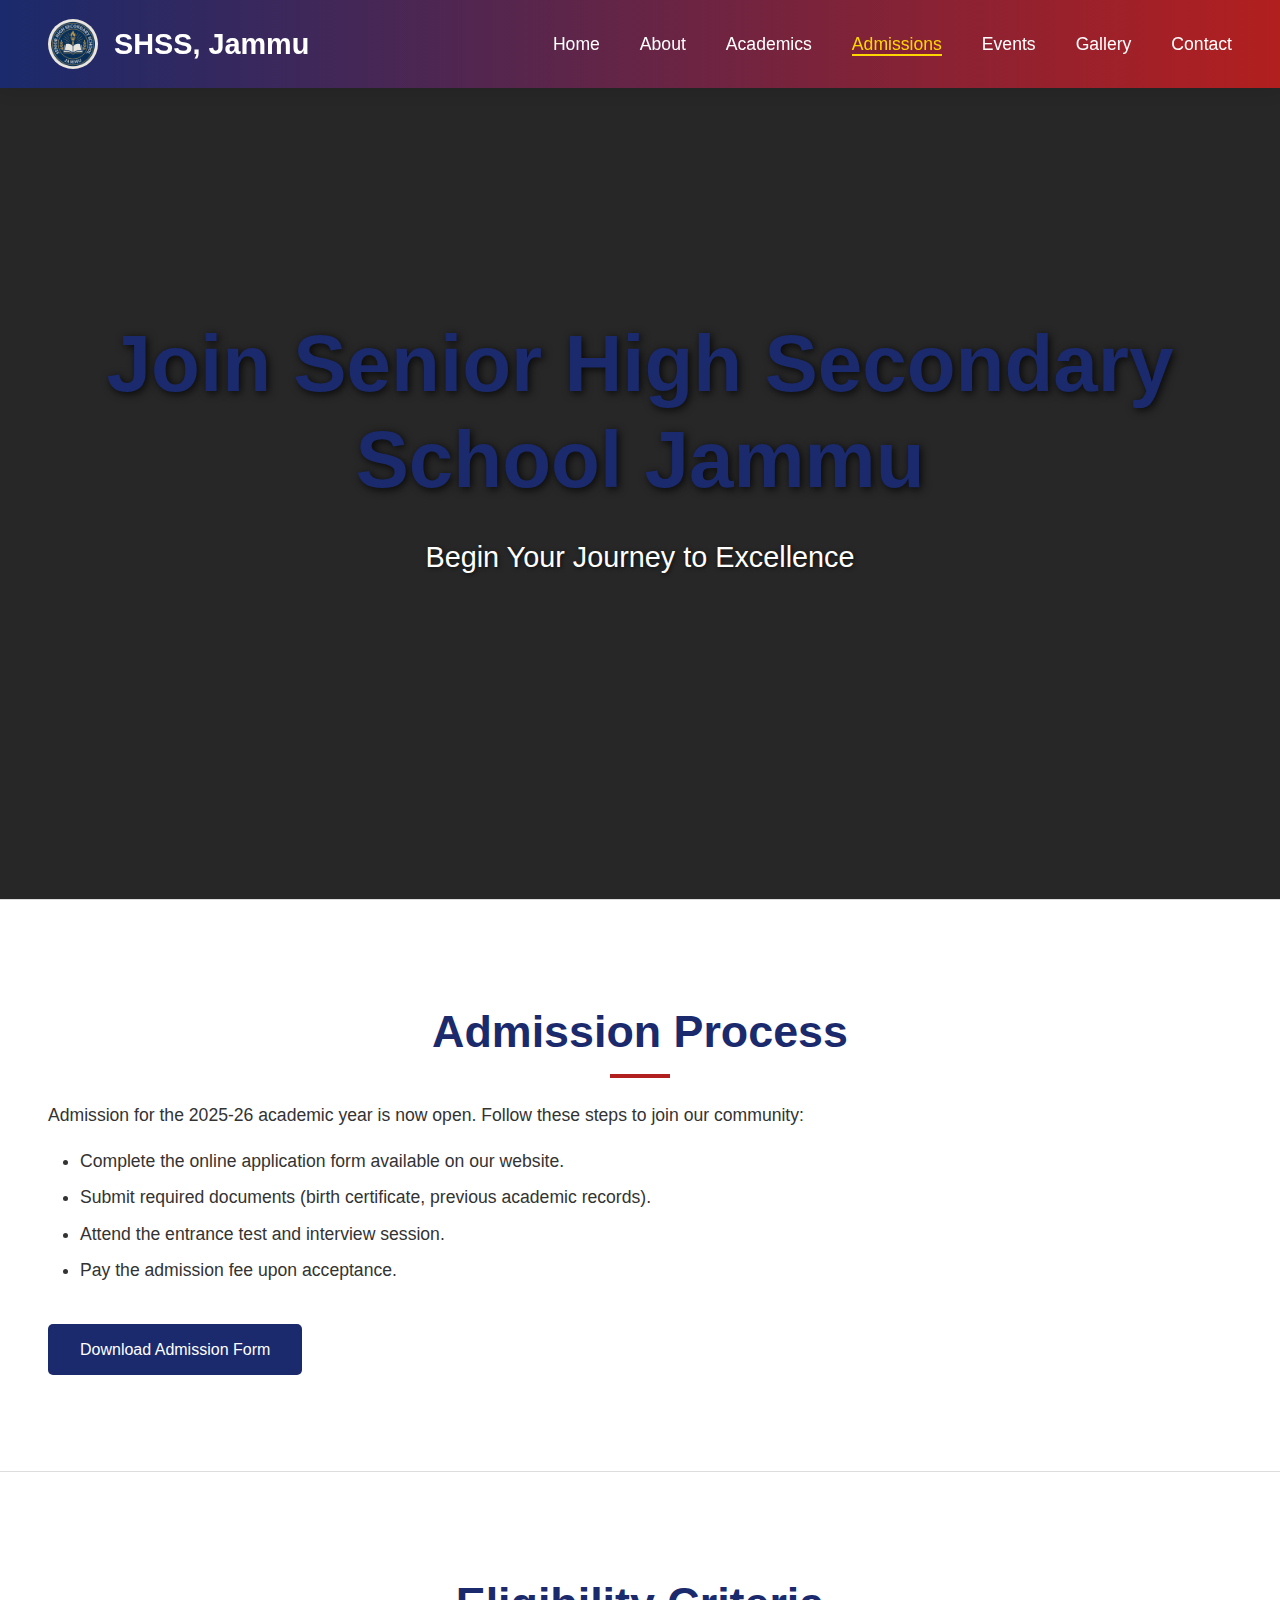
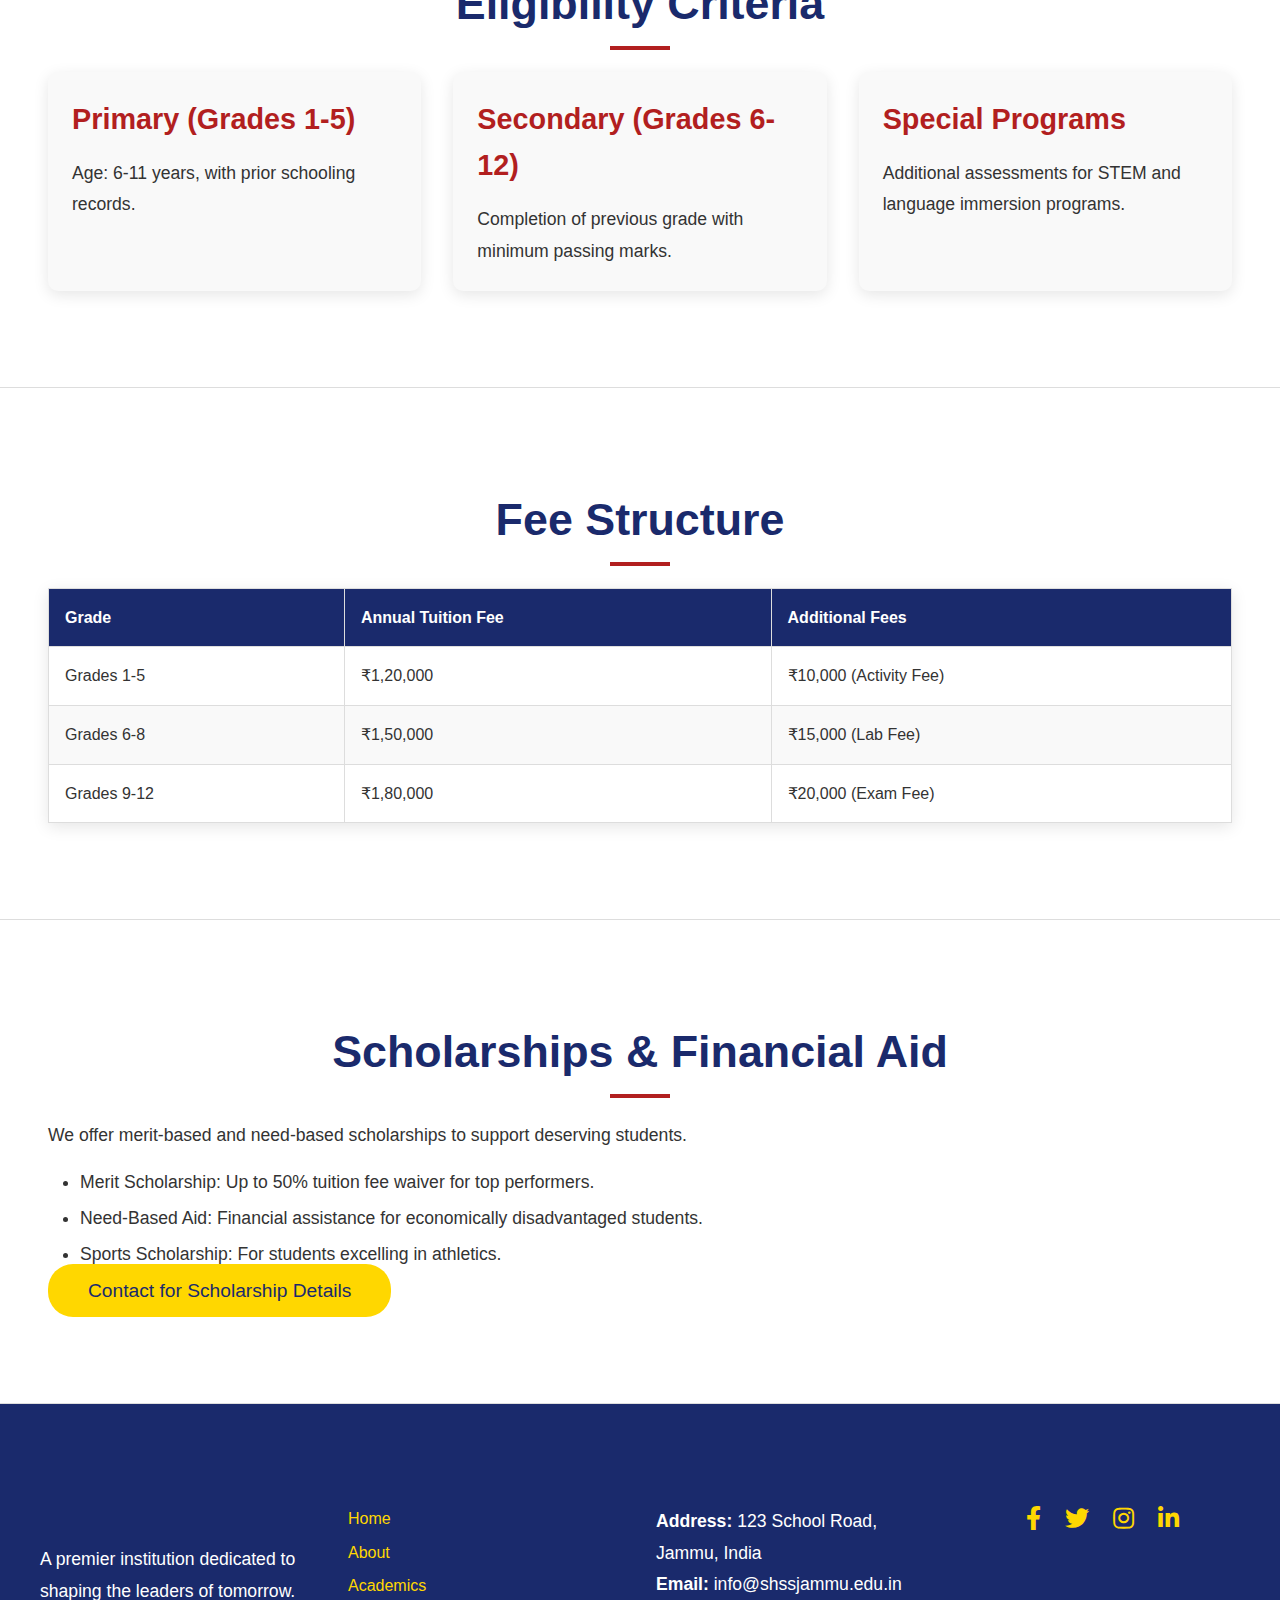
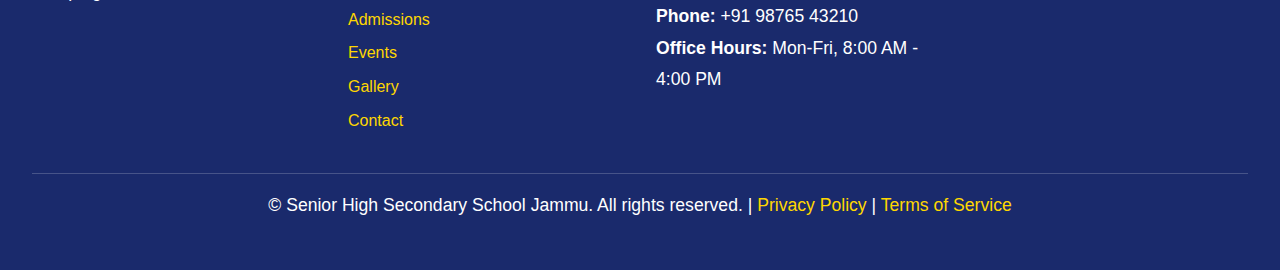
<file: admissions.html>
<!DOCTYPE html>
<html lang="en">
<head>
    <meta charset="UTF-8">
    <meta name="viewport" content="width=device-width, initial-scale=1.0">
    <title>Admissions - Senior High Secondary School Jammu</title>
    <link rel="stylesheet" href="styles.css">
    <link rel="stylesheet" href="https://cdnjs.cloudflare.com/ajax/libs/font-awesome/5.15.4/css/all.min.css">
</head>
<body>
    <!-- Navbar -->
    <nav class="navbar">
        <div class="logo">
            <img src="./assets/school-logo.png" alt="School Logo" class="logo-img">
            <span>SHSS, Jammu</span>
        </div>
        <ul class="nav-links">
            <li><a href="index.html">Home</a></li>
            <li><a href="about.html">About</a></li>
            <li><a href="academics.html">Academics</a></li>
            <li><a href="admissions.html" class="active">Admissions</a></li>
            <li><a href="events.html">Events</a></li>
            <li><a href="gallery.html">Gallery</a></li>
            <li><a href="contact.html">Contact</a></li>
        </ul>
        <div class="hamburger">☰</div>
    </nav>

    <!-- Admissions Hero Section -->
    <section id="admissions-hero" class="hero-section">
        <div class="hero-overlay"></div>
        <div class="hero-content">
            <h1 class="hero-title animate-slide-in">Join Senior High Secondary School Jammu</h1>
            <p class="hero-subtitle animate-fade-in">Begin Your Journey to Excellence</p>
        </div>
    </section>

    <!-- Admission Process Section -->
    <section id="admission-process" class="admissions-section">
        <h2 class="section-title animate-slide-in">Admission Process</h2>
        <div class="admission-details">
            <p>Admission for the 2025-26 academic year is now open. Follow these steps to join our community:</p>
            <ul class="admission-steps">
                <li class="animate-fade-in">Complete the online application form available on our website.</li>
                <li class="animate-fade-in">Submit required documents (birth certificate, previous academic records).</li>
                <li class="animate-fade-in">Attend the entrance test and interview session.</li>
                <li class="animate-fade-in">Pay the admission fee upon acceptance.</li>
            </ul>
            <a href="https://akanksha880.github.io/Portfolio/" class="download-btn animate-scale" onclick="alert('Download link coming soon!')">Download Admission Form</a>
        </div>
    </section>

    <!-- Eligibility Criteria Section -->
    <section id="eligibility" class="admissions-section">
        <h2 class="section-title animate-slide-in">Eligibility Criteria</h2>
        <div class="eligibility-content">
            <div class="eligibility-item animate-slide-left">
                <h3>Primary (Grades 1-5)</h3>
                <p>Age: 6-11 years, with prior schooling records.</p>
            </div>
            <div class="eligibility-item animate-slide-right">
                <h3>Secondary (Grades 6-12)</h3>
                <p>Completion of previous grade with minimum passing marks.</p>
            </div>
            <div class="eligibility-item animate-slide-left">
                <h3>Special Programs</h3>
                <p>Additional assessments for STEM and language immersion programs.</p>
            </div>
        </div>
    </section>

    <!-- Fee Structure Section -->
    <section id="fee-structure" class="admissions-section">
        <h2 class="section-title animate-slide-in">Fee Structure</h2>
        <div class="fee-table">
            <table class="animate-fade-in">
                <thead>
                    <tr>
                        <th>Grade</th>
                        <th>Annual Tuition Fee</th>
                        <th>Additional Fees</th>
                    </tr>
                </thead>
                <tbody>
                    <tr>
                        <td>Grades 1-5</td>
                        <td>₹1,20,000</td>
                        <td>₹10,000 (Activity Fee)</td>
                    </tr>
                    <tr>
                        <td>Grades 6-8</td>
                        <td>₹1,50,000</td>
                        <td>₹15,000 (Lab Fee)</td>
                    </tr>
                    <tr>
                        <td>Grades 9-12</td>
                        <td>₹1,80,000</td>
                        <td>₹20,000 (Exam Fee)</td>
                    </tr>
                </tbody>
            </table>
        </div>
    </section>

    <!-- Scholarships Section -->
    <section id="scholarships" class="admissions-section">
        <h2 class="section-title animate-slide-in">Scholarships & Financial Aid</h2>
        <div class="scholarship-content">
            <p>We offer merit-based and need-based scholarships to support deserving students.</p>
            <ul class="scholarship-list">
                <li class="animate-fade-in">Merit Scholarship: Up to 50% tuition fee waiver for top performers.</li>
                <li class="animate-fade-in">Need-Based Aid: Financial assistance for economically disadvantaged students.</li>
                <li class="animate-fade-in">Sports Scholarship: For students excelling in athletics.</li>
            </ul>
            <a href="contact.html" class="cta-btn primary-btn animate-scale">Contact for Scholarship Details</a>
        </div>
    </section>

    <!-- Footer -->
    <footer class="footer">
        <div class="footer-content">
            <div class="footer-section">
                <h3>Senior High Secondary School Jammu</h3>
                <p>A premier institution dedicated to shaping the leaders of tomorrow.</p>
            </div>
            <div class="footer-section">
                <h3>Quick Links</h3>
                <ul>
                    <li><a href="index.html">Home</a></li>
                    <li><a href="about.html">About</a></li>
                    <li><a href="academics.html">Academics</a></li>
                    <li><a href="admissions.html">Admissions</a></li>
                    <li><a href="events.html">Events</a></li>
                    <li><a href="gallery.html">Gallery</a></li>
                    <li><a href="contact.html">Contact</a></li>
                </ul>
            </div>
            <div class="footer-section">
                <h3>Contact Us</h3>
                <p><strong>Address:</strong> 123 School Road, Jammu, India</p>
                <p><strong>Email:</strong> info@shssjammu.edu.in</p>
                <p><strong>Phone:</strong> +91 98765 43210</p>
                <p><strong>Office Hours:</strong> Mon-Fri, 8:00 AM - 4:00 PM</p>
            </div>
            <div class="footer-section">
                <h3>Follow Us</h3>
                <div class="social-links">
                    <a href="#" class="social-icon"><i class="fab fa-facebook-f"></i></a>
                    <a href="#" class="social-icon"><i class="fab fa-twitter"></i></a>
                    <a href="#" class="social-icon"><i class="fab fa-instagram"></i></a>
                    <a href="#" class="social-icon"><i class="fab fa-linkedin-in"></i></a>
                </div>
            </div>
        </div>
        <div class="footer-bottom">
            <p>© <span id="current-year"></span> Senior High Secondary School Jammu. All rights reserved. | <a href="#">Privacy Policy</a> | <a href="#">Terms of Service</a></p>
        </div>
    </footer>

    <script src="scripts.js"></script>
</body>
</html>
</file>
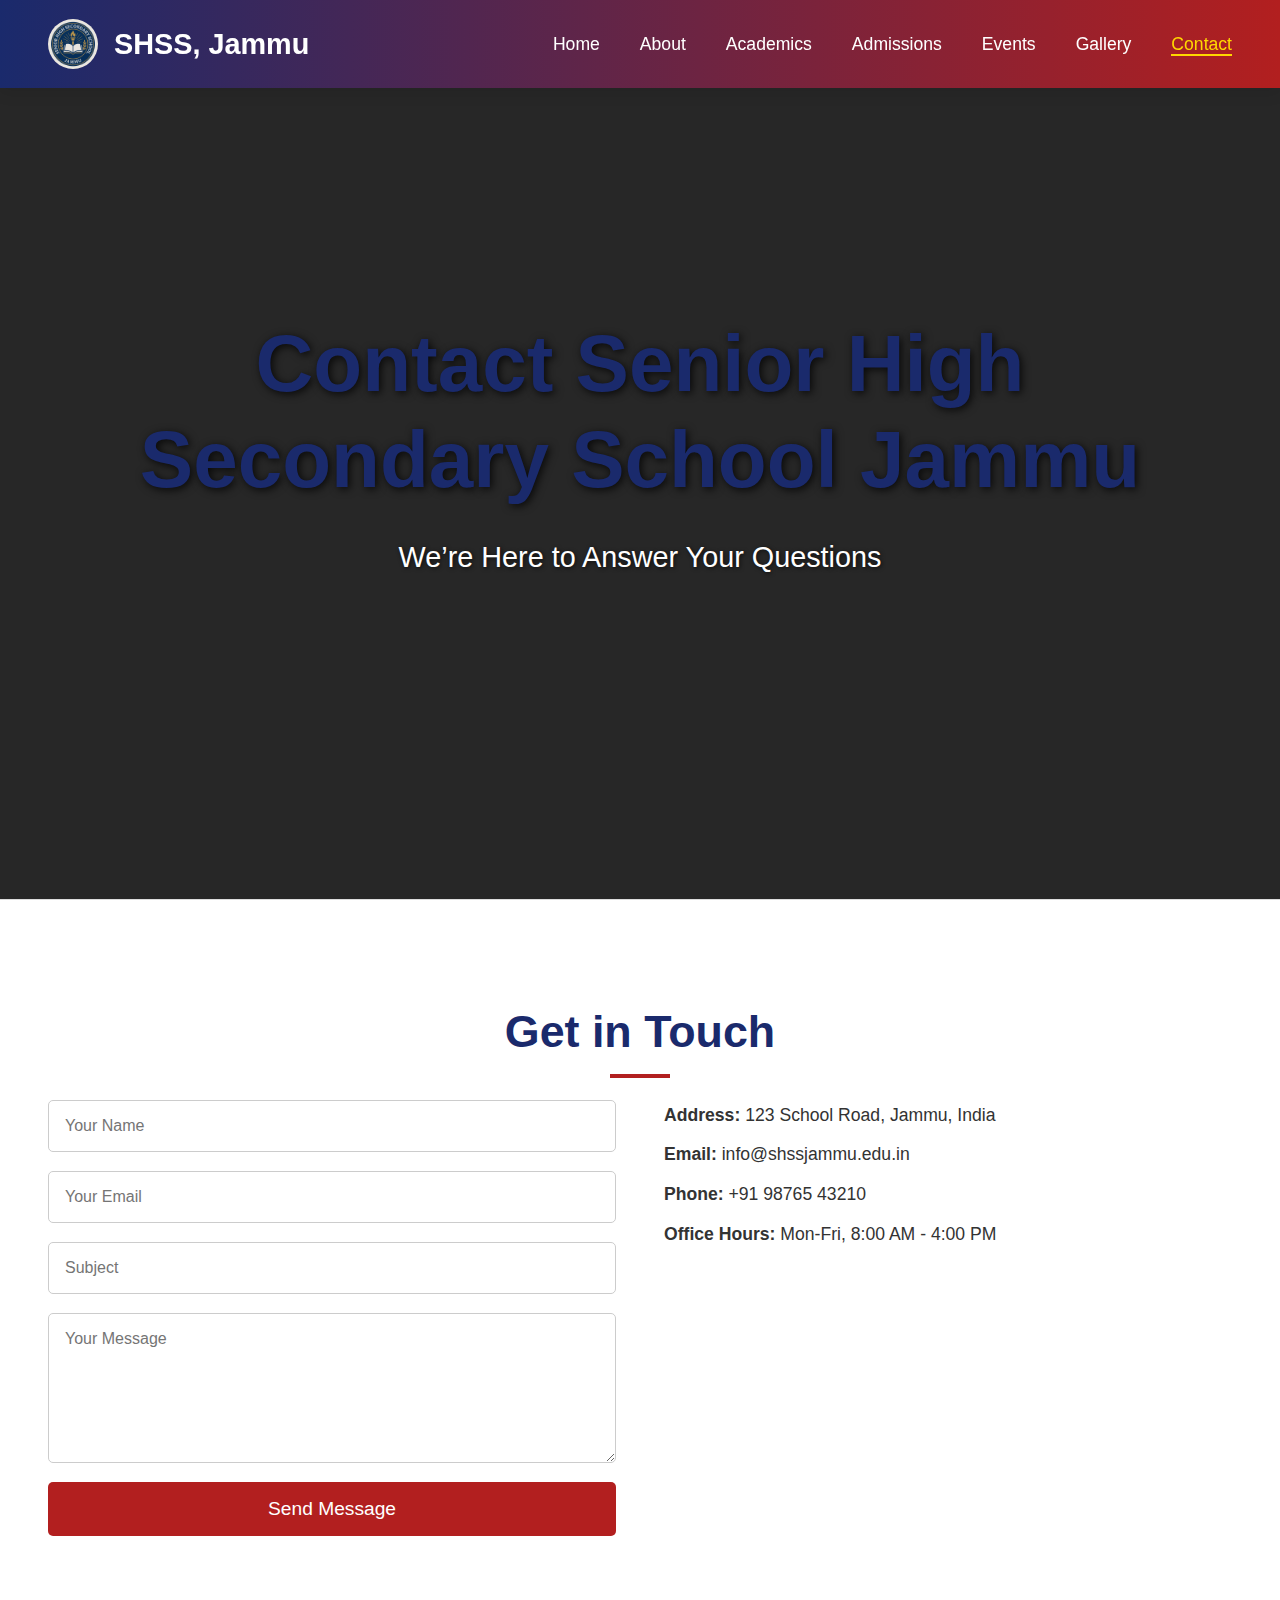
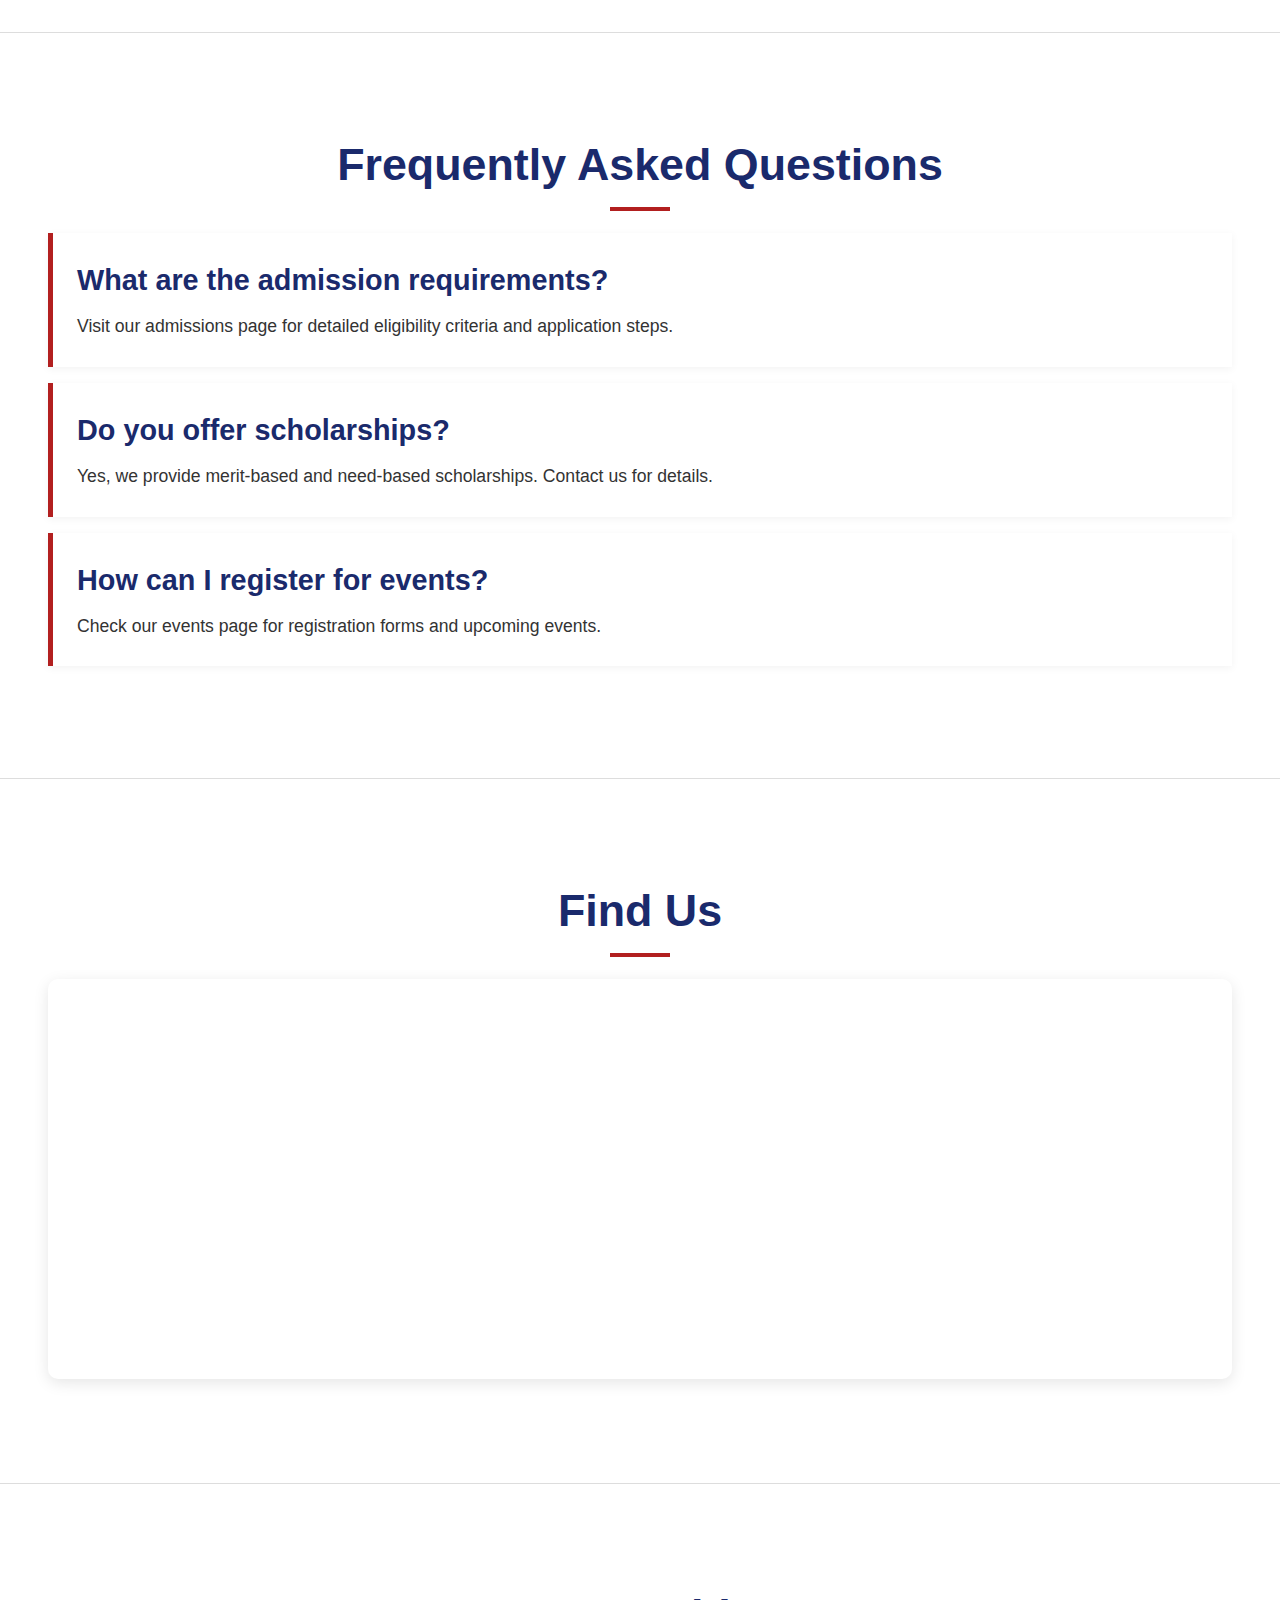
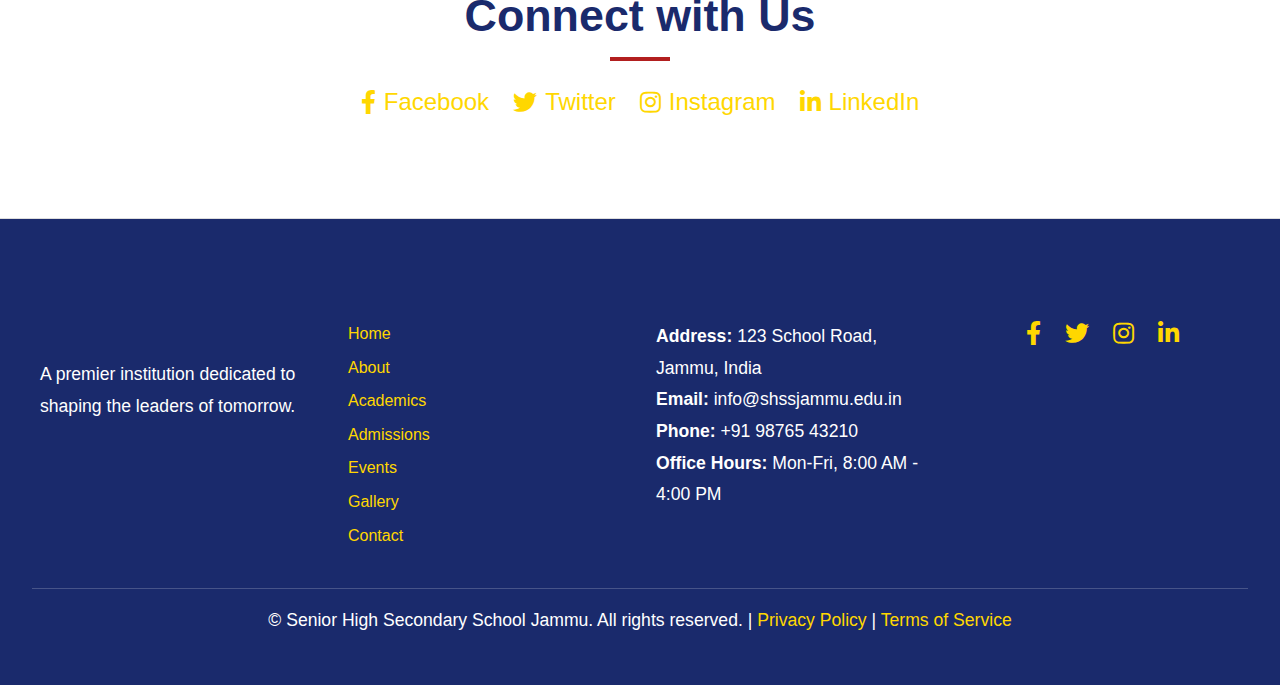
<file: contact.html>
<!DOCTYPE html>
<html lang="en">
<head>
    <meta charset="UTF-8">
    <meta name="viewport" content="width=device-width, initial-scale=1.0">
    <title>Contact Us - Senior High Secondary School Jammu</title>
    <link rel="stylesheet" href="styles.css">
    <link rel="stylesheet" href="https://cdnjs.cloudflare.com/ajax/libs/font-awesome/5.15.4/css/all.min.css">
</head>
<body>
    <!-- Navbar -->
    <nav class="navbar">
        <div class="logo">
            <img src="./assets/school-logo.png" alt="School Logo" class="logo-img">
            <span>SHSS, Jammu</span>
        </div>
        <ul class="nav-links">
            <li><a href="index.html">Home</a></li>
            <li><a href="about.html">About</a></li>
            <li><a href="academics.html">Academics</a></li>
            <li><a href="admissions.html">Admissions</a></li>
            <li><a href="events.html">Events</a></li>
            <li><a href="gallery.html">Gallery</a></li>
            <li><a href="contact.html" class="active">Contact</a></li>
        </ul>
        <div class="hamburger">☰</div>
    </nav>

    <!-- Contact Hero Section -->
    <section id="contact-hero" class="hero-section">
        <div class="hero-overlay"></div>
        <div class="hero-content">
            <h1 class="hero-title animate-slide-in">Contact Senior High Secondary School Jammu</h1>
            <p class="hero-subtitle animate-fade-in">We’re Here to Answer Your Questions</p>
        </div>
    </section>

    <!-- Contact Form Section -->
    <section id="contact-form" class="contact-section">
        <h2 class="section-title animate-slide-in">Get in Touch</h2>
        <div class="contact-container">
            <form id="contact-form" class="animate-fade-in">
                <input type="text" placeholder="Your Name" required>
                <input type="email" placeholder="Your Email" required>
                <input type="text" placeholder="Subject" required>
                <textarea placeholder="Your Message" required></textarea>
                <button type="submit" class="cta-btn primary-btn">Send Message</button>
            </form>
            <div class="contact-info animate-slide-right">
                <p><strong>Address:</strong> 123 School Road, Jammu, India</p>
                <p><strong>Email:</strong> info@shssjammu.edu.in</p>
                <p><strong>Phone:</strong> +91 98765 43210</p>
                <p><strong>Office Hours:</strong> Mon-Fri, 8:00 AM - 4:00 PM</p>
            </div>
        </div>
    </section>

    <!-- FAQ Section -->
    <section id="faq" class="contact-section">
        <h2 class="section-title animate-slide-in">Frequently Asked Questions</h2>
        <div class="faq-container">
            <div class="faq-item animate-fade-in">
                <h3>What are the admission requirements?</h3>
                <p>Visit our admissions page for detailed eligibility criteria and application steps.</p>
            </div>
            <div class="faq-item animate-fade-in">
                <h3>Do you offer scholarships?</h3>
                <p>Yes, we provide merit-based and need-based scholarships. Contact us for details.</p>
            </div>
            <div class="faq-item animate-fade-in">
                <h3>How can I register for events?</h3>
                <p>Check our events page for registration forms and upcoming events.</p>
            </div>
        </div>
    </section>

    <!-- Map Section -->
    <section id="map" class="contact-section">
        <h2 class="section-title animate-slide-in">Find Us</h2>
        <div class="map-container animate-fade-in">
            <iframe src="https://www.google.com/maps/embed?pb=!1m18!1m12!1m3!1d3151.835434509374!2d144.9537363153167!3d-37.81627997975159!2m3!1f0!2f0!3f0!3m2!1i1024!2i768!4f13.1!3m3!1m2!1s0x6ad642af0f11fd81%3A0xf0727e3b7b9b8e0!2s123%20School%20Road%2C%20Jammu!5e0!3m2!1sen!2sin!4v1634567891234!5m2!1sen!2sin" width="100%" height="400" style="border:0;" allowfullscreen="" loading="lazy"></iframe>
        </div>
    </section>

    <!-- Social Media Section -->
    <section id="social-media" class="contact-section">
        <h2 class="section-title animate-slide-in">Connect with Us</h2>
        <div class="social-links animate-fade-in">
            <a href="#" class="social-icon"><i class="fab fa-facebook-f"></i> Facebook</a>
            <a href="#" class="social-icon"><i class="fab fa-twitter"></i> Twitter</a>
            <a href="#" class="social-icon"><i class="fab fa-instagram"></i> Instagram</a>
            <a href="#" class="social-icon"><i class="fab fa-linkedin-in"></i> LinkedIn</a>
        </div>
    </section>

    <!-- Footer -->
    <footer class="footer">
        <div class="footer-content">
            <div class="footer-section">
                <h3>Senior High Secondary School Jammu</h3>
                <p>A premier institution dedicated to shaping the leaders of tomorrow.</p>
            </div>
            <div class="footer-section">
                <h3>Quick Links</h3>
                <ul>
                    <li><a href="index.html">Home</a></li>
                    <li><a href="about.html">About</a></li>
                    <li><a href="academics.html">Academics</a></li>
                    <li><a href="admissions.html">Admissions</a></li>
                    <li><a href="events.html">Events</a></li>
                    <li><a href="gallery.html">Gallery</a></li>
                    <li><a href="contact.html">Contact</a></li>
                </ul>
            </div>
            <div class="footer-section">
                <h3>Contact Us</h3>
                <p><strong>Address:</strong> 123 School Road, Jammu, India</p>
                <p><strong>Email:</strong> info@shssjammu.edu.in</p>
                <p><strong>Phone:</strong> +91 98765 43210</p>
                <p><strong>Office Hours:</strong> Mon-Fri, 8:00 AM - 4:00 PM</p>
            </div>
            <div class="footer-section">
                <h3>Follow Us</h3>
                <div class="social-links">
                    <a href="#" class="social-icon"><i class="fab fa-facebook-f"></i></a>
                    <a href="#" class="social-icon"><i class="fab fa-twitter"></i></a>
                    <a href="#" class="social-icon"><i class="fab fa-instagram"></i></a>
                    <a href="#" class="social-icon"><i class="fab fa-linkedin-in"></i></a>
                </div>
            </div>
        </div>
        <div class="footer-bottom">
            <p>© <span id="current-year"></span> Senior High Secondary School Jammu. All rights reserved. | <a href="#">Privacy Policy</a> | <a href="#">Terms of Service</a></p>
        </div>
    </footer>

    <script src="scripts.js"></script>
</body>
</html>
</file>
<file: styles.css>
/* ==========================================================================
   Reset and Base Styles
   ========================================================================== */
* {
    margin: 0;
    padding: 0;
    box-sizing: border-box;
    font-family: 'Segoe UI', Tahoma, Geneva, Verdana, sans-serif;
    scroll-behavior: smooth;
}

body {
    line-height: 1.6;
    color: #333;
    background: #f4f4f4;
    overflow-x: hidden;
    font-size: 16px;
}

/* ==========================================================================
   Color Palette and Variables
   ========================================================================== */
:root {
    --primary-color: #1a2a6c; /* Deep Blue */
    --secondary-color: #b21f1f; /* Rich Red */
    --accent-color: #ffd700; /* Gold */
    --text-color: #333; /* Dark Gray */
    --light-bg: #f9f9f9; /* Light Gray */
    --white: #fff;
    --dark-overlay: rgba(0, 0, 0, 0.6);
    --shadow: 0 4px 15px rgba(0, 0, 0, 0.1);
    --shadow-light: 0 2px 8px rgba(0, 0, 0, 0.05);
    --transition: all 0.3s ease;
    --border-radius: 10px;
    --max-width: 1200px;
}

/* ==========================================================================
   Typography
   ========================================================================== */
h1, h2, h3, h4, h5, h6 {
    font-weight: 700;
    color: var(--primary-color);
}

h1 { font-size: 5rem; }
h2 { font-size: 2.8rem; }
h3 { font-size: 1.8rem; }
h4 { font-size: 1.4rem; }
p { font-size: 1.1rem; line-height: 1.8; }
a { text-decoration: none; color: var(--accent-color); transition: var(--transition); }
a:hover { color: var(--secondary-color); }

/* ==========================================================================
   Animations
   ========================================================================== */
@keyframes slideIn {
    from { transform: translateY(100px); opacity: 0; }
    to { transform: translateY(0); opacity: 1; }
}

@keyframes slideInLeft {
    from { transform: translateX(-100px); opacity: 0; }
    to { transform: translateX(0); opacity: 1; }
}

@keyframes slideInRight {
    from { transform: translateX(100px); opacity: 0; }
    to { transform: translateX(0); opacity: 1; }
}

@keyframes fadeIn {
    from { opacity: 0; }
    to { opacity: 1; }
}

@keyframes scaleUp {
    from { transform: scale(0.95); }
    to { transform: scale(1); }
}

@keyframes bounce {
    0%, 100% { transform: translateY(0); }
    50% { transform: translateY(-10px); }
}

.animate-slide-in { animation: slideIn 1s ease-out; }
.animate-slide-left { animation: slideInLeft 1s ease-out; }
.animate-slide-right { animation: slideInRight 1s ease-out; }
.animate-fade-in { animation: fadeIn 1.5s ease-in; }
.animate-scale { animation: scaleUp 0.5s ease-out; }
.animate-bounce { animation: bounce 2s infinite; }

/* ==========================================================================
   Navbar
   ========================================================================== */
.navbar {
    position: fixed;
    top: 0;
    left: 0;
    width: 100%;
    background: linear-gradient(90deg, var(--primary-color), var(--secondary-color));
    padding: 1.2rem 3rem;
    display: flex;
    justify-content: space-between;
    align-items: center;
    z-index: 1000;
    box-shadow: var(--shadow);
}

.logo {
    display: flex;
    align-items: center;
    color: var(--white);
    font-size: 1.8rem;
    font-weight: 700;
}

.logo-img {
    width: 50px;
    height: 50px;
    margin-right: 1rem;
    border-radius: 50%;
}

.nav-links {
    list-style: none;
    display: flex;
    align-items: center;
}

.nav-links li {
    margin-left: 2.5rem;
}

.nav-links a {
    color: var(--white);
    font-size: 1.1rem;
    font-weight: 500;
    transition: var(--transition);
}

.nav-links a:hover,
.nav-links a.active {
    color: var(--accent-color);
    border-bottom: 2px solid var(--accent-color);
}

.hamburger {
    display: none;
    color: var(--white);
    font-size: 2rem;
    cursor: pointer;
}

/* ==========================================================================
   Hero Section
   ========================================================================== */
.hero-section {
    position: relative;
    height: 100vh;
    background: linear-gradient(var(--dark-overlay), var(--dark-overlay)), url('https://via.placeholder.com/1920x1080') center/cover no-repeat;
    display: flex;
    flex-direction: column;
    justify-content: center;
    align-items: center;
    text-align: center;
    color: var(--white);
    padding: 0 2rem;
}

.hero-overlay {
    position: absolute;
    top: 0;
    left: 0;
    width: 100%;
    height: 100%;
    background: var(--dark-overlay);
    z-index: 0;
}

.hero-content {
    z-index: 1;
    max-width: var(--max-width);
}

.hero-title {
    font-size: 5rem;
    margin-bottom: 1.5rem;
    text-shadow: 2px 2px 8px rgba(0, 0, 0, 0.8);
    line-height: 1.2;
}

.hero-subtitle {
    font-size: 1.8rem;
    max-width: 900px;
    text-shadow: 1px 1px 4px rgba(0, 0, 0, 0.7);
    margin: 0 auto;
}

.hero-buttons {
    margin-top: 2rem;
    display: flex;
    gap: 1.5rem;
    justify-content: center;
}

.cta-btn {
    padding: 1rem 2.5rem;
    border: none;
    border-radius: 25px;
    font-size: 1.2rem;
    cursor: pointer;
    transition: var(--transition);
    font-weight: 500;
}

.primary-btn {
    background: var(--accent-color);
    color: var(--primary-color);
}

.primary-btn:hover {
    background: #ffcc00;
    transform: scale(1.05);
}

.secondary-btn {
    background: transparent;
    border: 2px solid var(--accent-color);
    color: var(--accent-color);
}

.secondary-btn:hover {
    background: var(--accent-color);
    color: var(--primary-color);
    transform: scale(1.05);
}

.hero-stats {
    margin-top: 3rem;
    display: flex;
    gap: 3rem;
    justify-content: center;
    flex-wrap: wrap;
}

.stat-item {
    text-align: center;
    min-width: 150px;
}

.stat-number {
    font-size: 2.5rem;
    font-weight: 700;
    color: var(--accent-color);
    display: block;
    margin-bottom: 0.5rem;
}

.hero-video video {
    position: absolute;
    top: 0;
    left: 0;
    width: 100%;
    height: 100%;
    object-fit: cover;
    z-index: -1;
}

/* ==========================================================================
   General Section Styling
   ========================================================================== */
section {
    padding: 6rem 3rem;
    background: var(--white);
    border-bottom: 1px solid #ddd;
}

.section-title {
    font-size: 2.8rem;
    color: var(--primary-color);
    text-align: center;
    margin-bottom: 2rem;
    position: relative;
}

.section-title::after {
    content: '';
    width: 60px;
    height: 4px;
    background: var(--secondary-color);
    position: absolute;
    bottom: -10px;
    left: 50%;
    transform: translateX(-50%);
}

/* ==========================================================================
   Quick Links Section (Index Page)
   ========================================================================== */
.quick-links-section {
    background: var(--light-bg);
    padding: 6rem 3rem;
}

.quick-links-grid {
    display: grid;
    grid-template-columns: repeat(auto-fit, minmax(250px, 1fr));
    gap: 2rem;
    max-width: var(--max-width);
    margin: 0 auto;
}

.quick-link-card {
    background: var(--white);
    padding: 2rem;
    border-radius: var(--border-radius);
    box-shadow: var(--shadow);
    text-align: center;
    transition: var(--transition);
}

.quick-link-card:hover {
    transform: translateY(-10px);
    box-shadow: 0 6px 20px rgba(0, 0, 0, 0.15);
}

.quick-link-card img {
    width: 100%;
    border-radius: var(--border-radius);
    margin-bottom: 1rem;
    object-fit: cover;
}

.quick-link-card h3 {
    font-size: 1.5rem;
    color: var(--secondary-color);
    margin-bottom: 1rem;
}

.quick-link-card p {
    font-size: 1rem;
    color: var(--text-color);
}

/* ==========================================================================
   Why Choose Us Section (Index Page)
   ========================================================================== */
.why-choose-us-section {
    background: var(--white);
    padding: 6rem 3rem;
}

.why-choose-us-grid {
    display: grid;
    grid-template-columns: repeat(auto-fit, minmax(250px, 1fr));
    gap: 2rem;
    max-width: var(--max-width);
    margin: 0 auto;
}

.why-card {
    background: var(--light-bg);
    padding: 2rem;
    border-radius: var(--border-radius);
    text-align: center;
    box-shadow: var(--shadow);
    transition: var(--transition);
}

.why-card:hover {
    transform: translateY(-10px);
    box-shadow: 0 6px 20px rgba(0, 0, 0, 0.15);
}

.why-card i {
    font-size: 2.5rem;
    color: var(--secondary-color);
    margin-bottom: 1rem;
}

.why-card h3 {
    font-size: 1.5rem;
    color: var(--primary-color);
    margin-bottom: 1rem;
}

.why-card p {
    font-size: 1rem;
    color: var(--text-color);
}

/* ==========================================================================
   Testimonials Section (Index Page)
   ========================================================================== */
.testimonials-section {
    background: var(--light-bg);
    padding: 6rem 3rem;
}

.testimonials-slider {
    max-width: var(--max-width);
    margin: 0 auto;
    position: relative;
    overflow: hidden;
}

.testimonials-slider .testimonial-item {
    background: var(--white);
    padding: 2rem;
    border-radius: var(--border-radius);
    text-align: center;
    box-shadow: var(--shadow);
    transition: var(--transition);
    width: 100%;
}

.testimonial-item img {
    width: 100px;
    height: 100px;
    border-radius: 50%;
    margin-bottom: 1rem;
    object-fit: cover;
}

.testimonial-item p {
    font-style: italic;
    margin-bottom: 1rem;
    font-size: 1.1rem;
    color: var(--text-color);
}

.testimonial-item h4 {
    color: var(--secondary-color);
    font-size: 1.2rem;
}

.slider-prev, .slider-next {
    position: absolute;
    top: 50%;
    transform: translateY(-50%);
    background: var(--dark-overlay);
    color: var(--white);
    border: none;
    padding: 1rem;
    cursor: pointer;
    font-size: 1.5rem;
    border-radius: 50%;
    transition: var(--transition);
}

.slider-prev:hover, .slider-next:hover {
    background: var(--secondary-color);
}

.slider-prev { left: 10px; }
.slider-next { right: 10px; }

/* ==========================================================================
   CTA Section (Index Page)
   ========================================================================== */
.cta-section {
    background: linear-gradient(var(--primary-color), var(--secondary-color));
    color: var(--white);
    text-align: center;
    padding: 4rem 2rem;
}

.cta-text {
    font-size: 1.5rem;
    max-width: 800px;
    margin: 0 auto 2rem;
}

/* ==========================================================================
   About Page Sections
   ========================================================================== */
.about-section {
    background: var(--light-bg);
    padding: 6rem 3rem;
}

.mission-content, .academic-content {
    display: flex;
    justify-content: space-between;
    align-items: center;
    max-width: var(--max-width);
    margin: 0 auto;
    gap: 3rem;
}

.mission-text, .academic-text {
    flex: 1;
    font-size: 1.1rem;
    line-height: 1.8;
}

.mission-text h3, .academic-text h3 {
    color: var(--secondary-color);
    margin-bottom: 1rem;
}

.mission-image, .academic-image {
    flex: 1;
}

.mission-image img, .academic-image img {
    width: 100%;
    border-radius: var(--border-radius);
    box-shadow: var(--shadow);
    object-fit: cover;
}

.history-timeline {
    max-width: var(--max-width);
    margin: 0 auto;
}

.timeline-item {
    background: var(--white);
    padding: 1.5rem;
    margin-bottom: 1rem;
    border-left: 5px solid var(--secondary-color);
    box-shadow: var(--shadow-light);
    transition: var(--transition);
}

.timeline-item:hover {
    transform: translateX(10px);
}

.timeline-item h3 {
    color: var(--primary-color);
    margin-bottom: 0.5rem;
}

.team-grid, .facilities-grid, .extracurricular-grid, .special-programs-grid {
    display: grid;
    grid-template-columns: repeat(auto-fit, minmax(250px, 1fr));
    gap: 2rem;
    max-width: var(--max-width);
    margin: 0 auto;
}

.team-card, .facility-card, .extracurricular-card, .program-card {
    background: var(--white);
    padding: 2rem;
    border-radius: var(--border-radius);
    textured-align: center;
    box-shadow: var(--shadow);
    transition: var(--transition);
}

.team-card:hover, .facility-card:hover, .extracurricular-card:hover, .program-card:hover {
    transform: translateY(-10px);
    box-shadow: 0 6px 20px rgba(0, 0, 0, 0.15);
}

.team-card img, .facility-card img, .extracurricular-card img {
    width: 100%;
    border-radius: var(--border-radius);
    margin-bottom: 1rem;
    object-fit: cover;
}

.team-card h3, .facility-card h3, .extracurricular-card h3, .program-card h3 {
    font-size: 1.5rem;
    color: var(--secondary-color);
    margin-bottom: 0.5rem;
}

/* ==========================================================================
   Academics Page Sections
   ========================================================================== */
.academics-section {
    background: var(--light-bg);
    padding: 6rem 3rem;
}

.special-programs-grid .program-card {
    padding: 1.5rem;
}

/* ==========================================================================
   Admissions Page Sections
   ========================================================================== */
.admissions-section {
    background: var(--white);
    padding: 6rem 3rem;
}

.admission-details {
    max-width: var(--max-width);
    margin: 0 auto;
    text-align: left;
}

.admission-steps {
    list-style: disc;
    margin-left: 2rem;
    margin-top: 1rem;
}

.admission-steps li {
    margin-bottom: 0.5rem;
    font-size: 1.1rem;
}

.download-btn {
    display: inline-block;
    margin-top: 2rem;
    padding: 0.8rem 2rem;
    background: var(--primary-color);
    color: var(--white);
    border-radius: 5px;
    transition: var(--transition);
}

.download-btn:hover {
    background: var(--secondary-color);
    transform: scale(1.05);
}

.eligibility-content {
    display: flex;
    flex-wrap: wrap;
    gap: 2rem;
    max-width: var(--max-width);
    margin: 0 auto;
}

.eligibility-item {
    flex: 1;
    min-width: 250px;
    background: var(--light-bg);
    padding: 1.5rem;
    border-radius: var(--border-radius);
    box-shadow: var(--shadow);
}

.eligibility-item h3 {
    color: var(--secondary-color);
    margin-bottom: 1rem;
}

.fee-table {
    max-width: var(--max-width);
    margin: 0 auto;
}

.fee-table table {
    width: 100%;
    border-collapse: collapse;
    background: var(--white);
    box-shadow: var(--shadow);
}

.fee-table th, .fee-table td {
    padding: 1rem;
    border: 1px solid #ddd;
    text-align: left;
}

.fee-table th {
    background: var(--primary-color);
    color: var(--white);
}

.fee-table tr:nth-child(even) {
    background: var(--light-bg);
}

.scholarship-content {
    max-width: var(--max-width);
    margin: 0 auto;
}

.scholarship-list {
    list-style: disc;
    margin-left: 2rem;
    margin-top: 1rem;
}

.scholarship-list li {
    margin-bottom: 0.5rem;
    font-size: 1.1rem;
}

/* ==========================================================================
   Events Page Sections
   ========================================================================== */
.events-section {
    background: var(--light-bg);
    padding: 6rem 3rem;
}

.event-container {
    max-width: var(--max-width);
    margin: 0 auto;
}

.event-item {
    background: var(--white);
    padding: 1.5rem;
    margin-bottom: 1rem;
    border-left: 5px solid var(--secondary-color);
    box-shadow: var(--shadow-light);
    transition: var(--transition);
}

.event-item:hover {
    transform: translateX(10px);
}

.event-item h3 {
    color: var(--primary-color);
    margin-bottom: 0.5rem;
}

.registration-form {
    max-width: 600px;
    margin: 0 auto;
}

.registration-form form {
    display: flex;
    flex-direction: column;
    gap: 1.2rem;
}

.registration-form input, .registration-form select {
    padding: 1rem;
    border: 1px solid #ccc;
    border-radius: 5px;
    font-size: 1rem;
}

.registration-form select {
    appearance: none;
    background: url('data:image/svg+xml;utf8,<svg xmlns="http://www.w3.org/2000/svg" viewBox="0 0 24 24" fill="none" stroke="%23333" stroke-width="2"><path d="M6 9l6 6 6-6"/></svg>') no-repeat right 1rem center/12px;
}

.gallery-preview {
    display: grid;
    grid-template-columns: repeat(auto-fit, minmax(250px, 1fr));
    gap: 2rem;
    max-width: var(--max-width);
    margin: 0 auto;
}

.gallery-item img {
    width: 100%;
    border-radius: var(--border-radius);
    box-shadow: var(--shadow);
}

/* ==========================================================================
   Gallery Page Sections
   ========================================================================== */
.gallery-section {
    background: var(--light-bg);
    padding: 6rem 3rem;
}

.gallery-slider {
    max-width: var(--max-width);
    margin: 0 auto;
    position: relative;
    overflow: hidden;
}

.slides {
    display: flex;
    transition: transform 0.5s ease;
}

.slide {
    min-width: 100%;
    text-align: center;
}

.slide img {
    width: 80%;
    border-radius: var(--border-radius);
    box-shadow: var(--shadow);
    object-fit: cover;
}

.slide p {
    margin-top: 1rem;
    font-size: 1.1rem;
    color: var(--text-color);
}

.prev, .next {
    position: absolute;
    top: 50%;
    transform: translateY(-50%);
    background: var(--dark-overlay);
    color: var(--white);
    border: none;
    padding: 1rem;
    cursor: pointer;
    font-size: 1.5rem;
    border-radius: 50%;
    transition: var(--transition);
}

.prev:hover, .next:hover {
    background: var(--secondary-color);
}

.prev { left: 10px; }
.next { right: 10px; }

.gallery-grid {
    display: grid;
    grid-template-columns: repeat(auto-fit, minmax(250px, 1fr));
    gap: 2rem;
    max-width: var(--max-width);
    margin: 0 auto;
}

/* ==========================================================================
   Contact Page Sections
   ========================================================================== */
.contact-section {
    background: var(--white);
    padding: 6rem 3rem;
}

.contact-container {
    display: flex;
    justify-content: space-between;
    max-width: var(--max-width);
    margin: 0 auto;
    gap: 3rem;
}

.contact-container form {
    flex: 1;
    display: flex;
    flex-direction: column;
    gap: 1.2rem;
}

.contact-container input, .contact-container textarea {
    padding: 1rem;
    border: 1px solid #ccc;
    border-radius: 5px;
    font-size: 1rem;
}

.contact-container textarea {
    resize: vertical;
    min-height: 150px;
}

.contact-container button {
    background: var(--secondary-color);
    color: var(--white);
    border: none;
    border-radius: 5px;
    padding: 1rem;
    cursor: pointer;
    transition: var(--transition);
}

.contact-container button:hover {
    background: #8e1a1a;
    transform: scale(1.05);
}

.contact-info {
    flex: 1;
    font-size: 1.1rem;
}

.contact-info p {
    margin-bottom: 0.5rem;
}

.faq-container {
    max-width: var(--max-width);
    margin: 0 auto;
}

.faq-item {
    background: var(--white);
    padding: 1.5rem;
    margin-bottom: 1rem;
    border-left: 5px solid var(--secondary-color);
    box-shadow: var(--shadow-light);
    transition: var(--transition);
}

.faq-item:hover {
    transform: translateX(10px);
}

.faq-item h3 {
    color: var(--primary-color);
    margin-bottom: 0.5rem;
}

.map-container {
    max-width: var(--max-width);
    margin: 0 auto;
}

.map-container iframe {
    width: 100%;
    border-radius: var(--border-radius);
    box-shadow: var(--shadow);
}

.social-links {
    display: flex;
    gap: 1.5rem;
    justify-content: center;
    flex-wrap: wrap;
}

.social-icon {
    font-size: 1.5rem;
    color: var(--accent-color);
    display: flex;
    align-items: center;
    gap: 0.5rem;
}

.social-icon:hover {
    color: var(--secondary-color);
}

/* ==========================================================================
   Footer
   ========================================================================== */
.footer {
    background: var(--primary-color);
    color: var(--white);
    padding: 3rem 2rem;
}

.footer-content {
    display: grid;
    grid-template-columns: repeat(auto-fit, minmax(250px, 1fr));
    gap: 2rem;
    max-width: var(--max-width);
    margin: 0 auto;
}

.footer-section h3 {
    font-size: 1.5rem;
    margin-bottom: 1rem;
}

.footer-section ul {
    list-style: none;
}

.footer-section ul li {
    margin-bottom: 0.5rem;
}

.footer-section a {
    color: var(--accent-color);
    transition: var(--transition);
}

.footer-section a:hover {
    text-decoration: underline;
}

.footer-bottom {
    text-align: center;
    margin-top: 2rem;
    padding-top: 1rem;
    border-top: 1px solid rgba(255, 255, 255, 0.2);
}

/* ==========================================================================
   Back to Top Button
   ========================================================================== */
.back-to-top {
    position: fixed;
    bottom: 20px;
    right: 20px;
    background: var(--secondary-color);
    color: var(--white);
    border: none;
    border-radius: 50%;
    width: 50px;
    height: 50px;
    font-size: 1.5rem;
    cursor: pointer;
    display: none;
    transition: var(--transition);
    z-index: 1000;
}

.back-to-top:hover {
    background: var(--accent-color);
    transform: scale(1.1);
}

/* ==========================================================================
   Utility Classes
   ========================================================================== */
.text-center { text-align: center; }
.text-left { text-align: left; }
.text-right { text-align: right; }
.mt-1 { margin-top: 1rem; }
.mt-2 { margin-top: 2rem; }
.mb-1 { margin-bottom: 1rem; }
.mb-2 { margin-bottom: 2rem; }
.p-1 { padding: 1rem; }
.p-2 { padding: 2rem; }
.hidden { display: none; }
.visible { opacity: 1 !important; }

/* ==========================================================================
   Responsive Design
   ========================================================================== */
@media (max-width: 1200px) {
    .hero-title { font-size: 4rem; }
    .hero-subtitle { font-size: 1.5rem; }
    .mission-content, .academic-content, .contact-container {
        flex-direction: column;
    }
    .mission-image img, .academic-image img {
        width: 100%;
        max-width: 600px;
    }
}

@media (max-width: 992px) {
    .navbar { padding: 1rem 2rem; }
    .nav-links li { margin-left: 1.5rem; }
    .hero-title { font-size: 3.5rem; }
    .hero-subtitle { font-size: 1.3rem; }
    .hero-stats { flex-direction: column; gap: 1.5rem; }
    .quick-links-grid, .why-choose-us-grid, .team-grid, .facilities-grid, .extracurricular-grid, .special-programs-grid, .gallery-grid, .eligibility-content {
        grid-template-columns: repeat(auto-fit, minmax(200px, 1fr));
    }
}

@media (max-width: 768px) {
    .navbar { padding: 1rem 1.5rem; }
    .nav-links {
        display: none;
        flex-direction: column;
        position: absolute;
        top: 70px;
        left: 0;
        width: 100%;
        background: var(--primary-color);
        padding: 1rem 0;
    }
    .nav-links.active { display: flex; }
    .nav-links li { margin: 1rem 0; }
    .hamburger { display: block; }
    .hero-title { font-size: 2.5rem; }
    .hero-subtitle { font-size: 1.2rem; }
    .cta-btn { padding: 0.8rem 1.5rem; font-size: 1rem; }
    .section-title { font-size: 2rem; }
    .quick-links-grid, .why-choose-us-grid, .team-grid, .facilities-grid, .extracurricular-grid, .special-programs-grid, .gallery-grid, .eligibility-content {
        grid-template-columns: 1fr;
    }
    .hero-buttons { flex-direction: column; gap: 1rem; }
    .contact-container form, .contact-info { flex: none; width: 100%; }
}

@media (max-width: 576px) {
    .hero-title { font-size: 2rem; }
    .hero-subtitle { font-size: 1rem; }
    .section-title { font-size: 1.8rem; }
    .cta-btn { padding: 0.6rem 1.2rem; font-size: 0.9rem; }
    .stat-item { min-width: 120px; }
    .stat-number { font-size: 2rem; }
    .slide img { width: 90%; }
    .footer-content { grid-template-columns: 1fr; }
}

/* ==========================================================================
   High-Resolution Devices
   ========================================================================== */
@media (min-resolution: 2dppx) {
    .hero-section {
        background: linear-gradient(var(--dark-overlay), var(--dark-overlay)), url('https://via.placeholder.com/3840x2160') center/cover no-repeat;
    }
}

/* ==========================================================================
   Print Styles
   ========================================================================== */
@media print {
    .navbar, .footer, .hero-video, .back-to-top, .hamburger, .slider-prev, .slider-next, .prev, .next {
        display: none;
    }
    section { padding: 2rem; }
    .hero-section { height: auto; background: none; }
    .hero-title, .section-title { font-size: 1.5rem; color: #000; }
    .hero-subtitle, p { font-size: 1rem; color: #000; }
    .quick-link-card, .why-card, .team-card, .facility-card, .extracurricular-card, .program-card, .event-item, .testimonial-item, .faq-item {
        box-shadow: none;
        border: 1px solid #000;
    }
}

/* ==========================================================================
   Accessibility Enhancements
   ========================================================================== */
:focus {
    outline: 2px solid var(--accent-color);
    outline-offset: 2px;
}

.sr-only {
    position: absolute;
    width: 1px;
    height: 1px;
    padding: 0;
    margin: -1px;
    overflow: hidden;
    clip: rect(0, 0, 0, 0);
    border: 0;
}

/* ==========================================================================
   Custom Scrollbar
   ========================================================================== */
::-webkit-scrollbar {
    width: 10px;
}

::-webkit-scrollbar-track {
    background: var(--light-bg);
}

::-webkit-scrollbar-thumb {
    background: var(--primary-color);
    border-radius: 5px;
}

::-webkit-scrollbar-thumb:hover {
    background: var(--secondary-color);
}

/* ==========================================================================
   Form Input Enhancements
   ========================================================================== */
input, textarea, select {
    transition: var(--transition);
}

input:focus, textarea:focus, select:focus {
    border-color: var(--accent-color);
    box-shadow: 0 0 5px rgba(255, 215, 0, 0.5);
}

/* ==========================================================================
   Additional Utility Classes for Reusability
   ========================================================================== */
.bg-primary { background: var(--primary-color); color: var(--white); }
.bg-secondary { background: var(--secondary-color); color: var(--white); }
.bg-accent { background: var(--accent-color); color: var(--primary-color); }
.text-primary { color: var(--primary-color); }
.text-secondary { color: var(--secondary-color); }
.text-accent { color: var(--accent-color); }
.border-primary { border: 1px solid var(--primary-color); }
.border-secondary { border: 1px solid var(--secondary-color); }
.border-accent { border: 1px solid var(--accent-color); }
.rounded { border-radius: var(--border-radius); }
.shadow { box-shadow: var(--shadow); }
.shadow-light { box-shadow: var(--shadow-light); }
</file>
